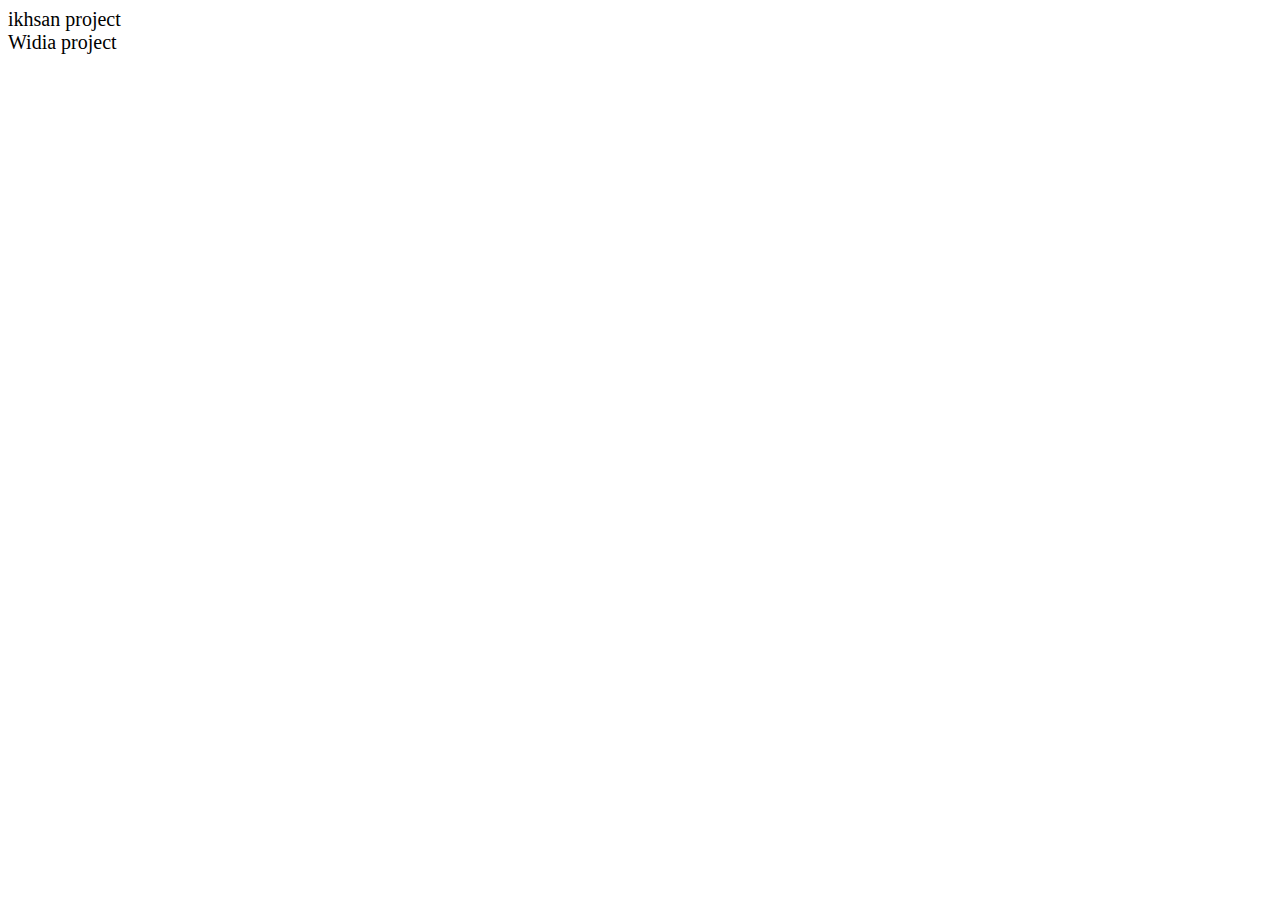
<file: index.html>
<!DOCTYPE html>
<html>
<head>
	<title></title>
</head>
<style type="text/css">
	a{
		font-size: 20px;
		text-decoration: none;
		color: black;
	}
</style>
<body>
 <a href="./ikhsan/pages/home.html">ikhsan project</a>
 <br>
 <a href="./widia/public/index.html">Widia project</a>
</body>

</html>
</file>
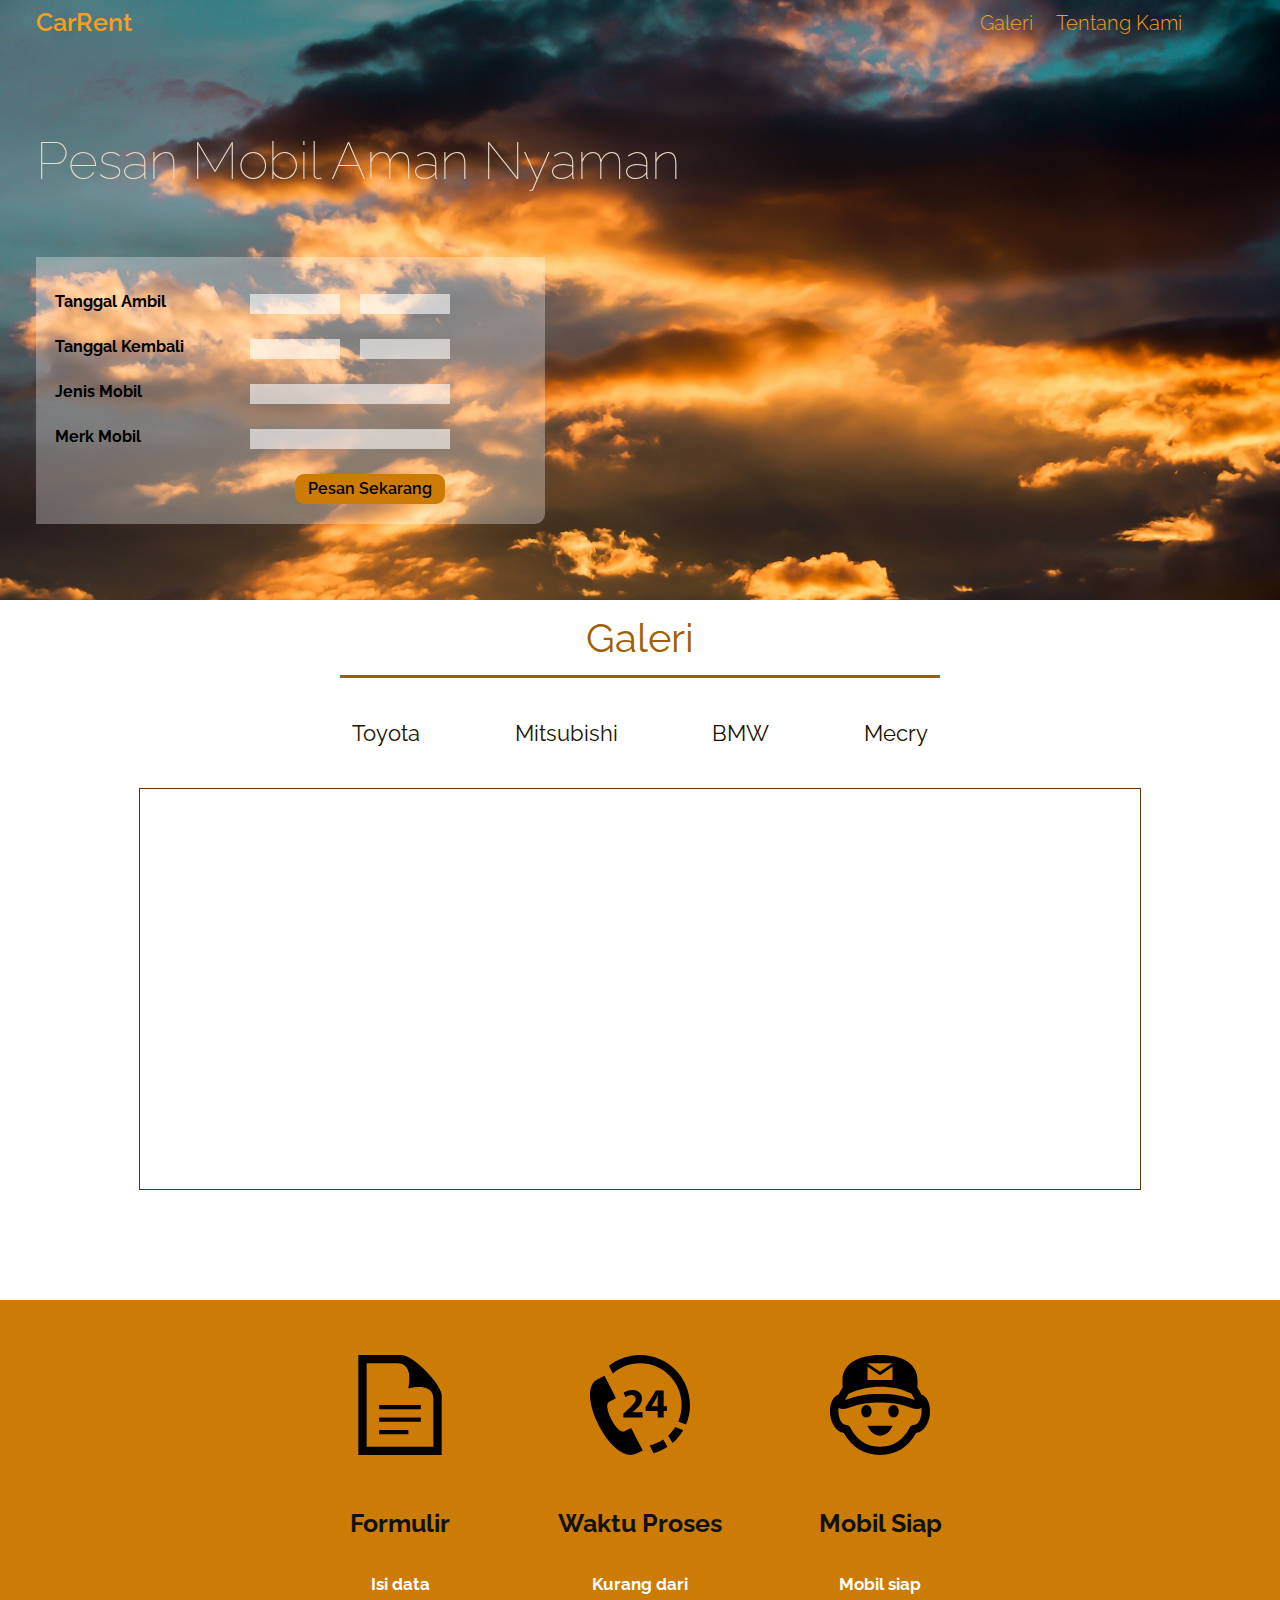
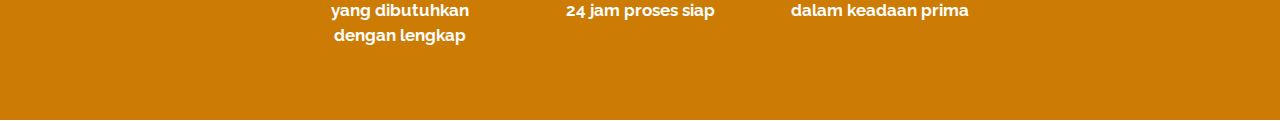
<file: img/index.html>
<!DOCTYPE html>
<html>
<head>
	<meta charset="utf-8">
	<meta http-equiv="X-UA-Compatible" content="IE=edge">
	<title></title>
	<link rel="stylesheet" href="style.css">
	<link rel="stylesheet" href="main.css">
	<link href="https://fonts.googleapis.com/css?family=Libre+Baskerville|Raleway" rel="stylesheet">
</head>
<body>

	<section class="section1">
		<header>
			<div class="produk-logo">
				CarRent
			</div>	
			<nav>
				<ul>
					<li>Galeri</li>
					<li>Tentang Kami</li>
				</ul>
			</nav>
		</header>

		<main>

			<div class="banner">
				Pesan Mobil Aman Nyaman
			</div>

			<div class="pesan">
				<h3>Tanggal Ambil</h3>
				<div class="kotaktanggal"></div>
				<div class="kotaktanggal"></div>
				<h3>Tanggal Kembali</h3>
				<div class="kotaktanggal"></div>
				<div class="kotaktanggal"></div>
				<h3>Jenis Mobil</h3>
				<div class="jenismobil"></div>
				<h3>Merk Mobil</h3>
				<div class="merkmobil"></div>
				<div class="submit">
					Pesan Sekarang
				</div>
			</div>
		</main>
	</section>

	<section class="section2">
		<header>
			Galeri
		</header>

		<div class="pilihan">
			<ul>
				<li>Toyota</li>
				<li>Mitsubishi</li>
				<li>BMW</li>
				<li>Mecry</li>
			</ul>
		</div>

		<div class="galeri">
			
		</div>
	</section>

	<section class="section3">
		<div class="tutorial">
			<div class="form">
				<img src="file-20.svg" alt="">
				<h1>
					Formulir
				</h1>
				<h3>
					Isi data <br>
					yang dibutuhkan <br>
					dengan lengkap
				</h3>
			</div>

			<div class="time">
				<img src="delivery-9.svg" alt="">
				<h1>
					Waktu Proses
				</h1>
				<h3>
					Kurang dari <br>
					24 jam proses siap
				</h3>
			</div>

			<div class="delivery">
				<img src="delivery-7.svg" alt="">
				<h1>
					Mobil Siap
				</h1>
				<h3>
					Mobil siap <br>
					dalam keadaan prima
				</h3>
			</div>
		</div>
	</section>




</body>
</html>
</file>
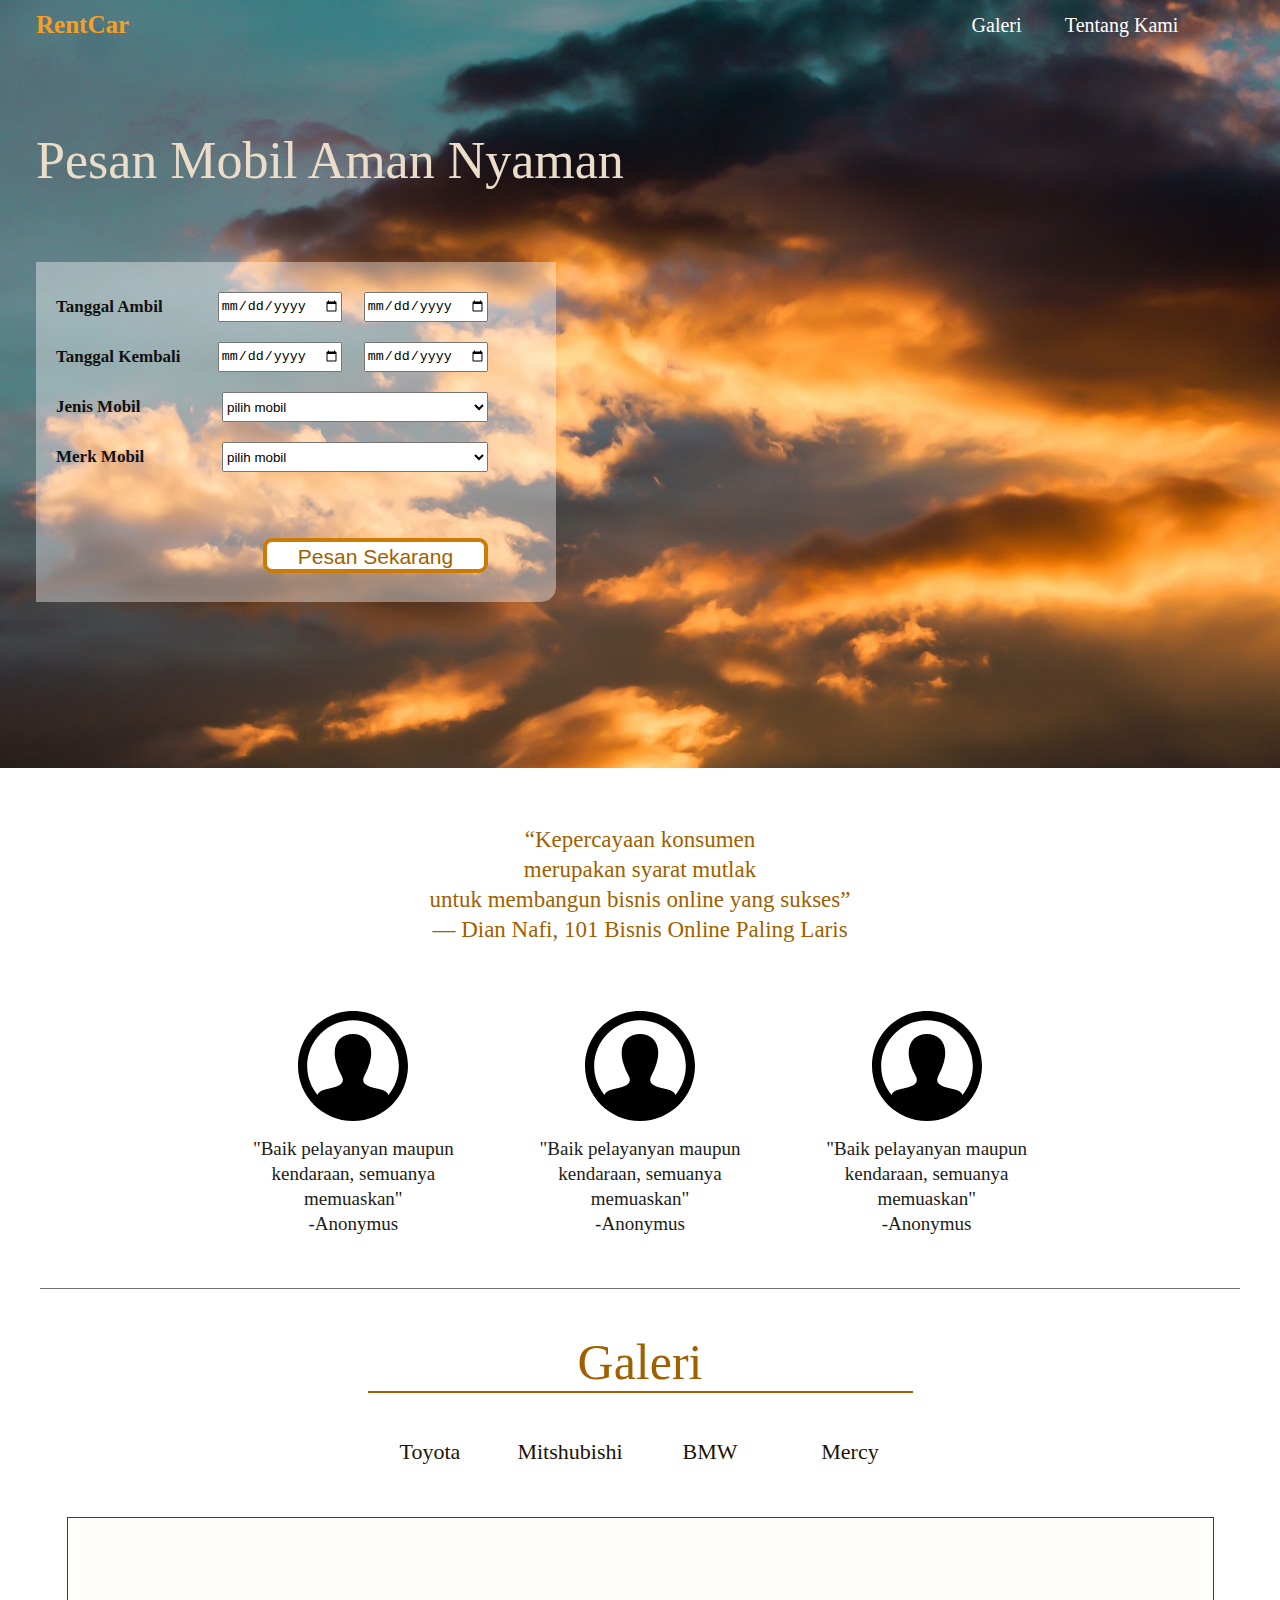
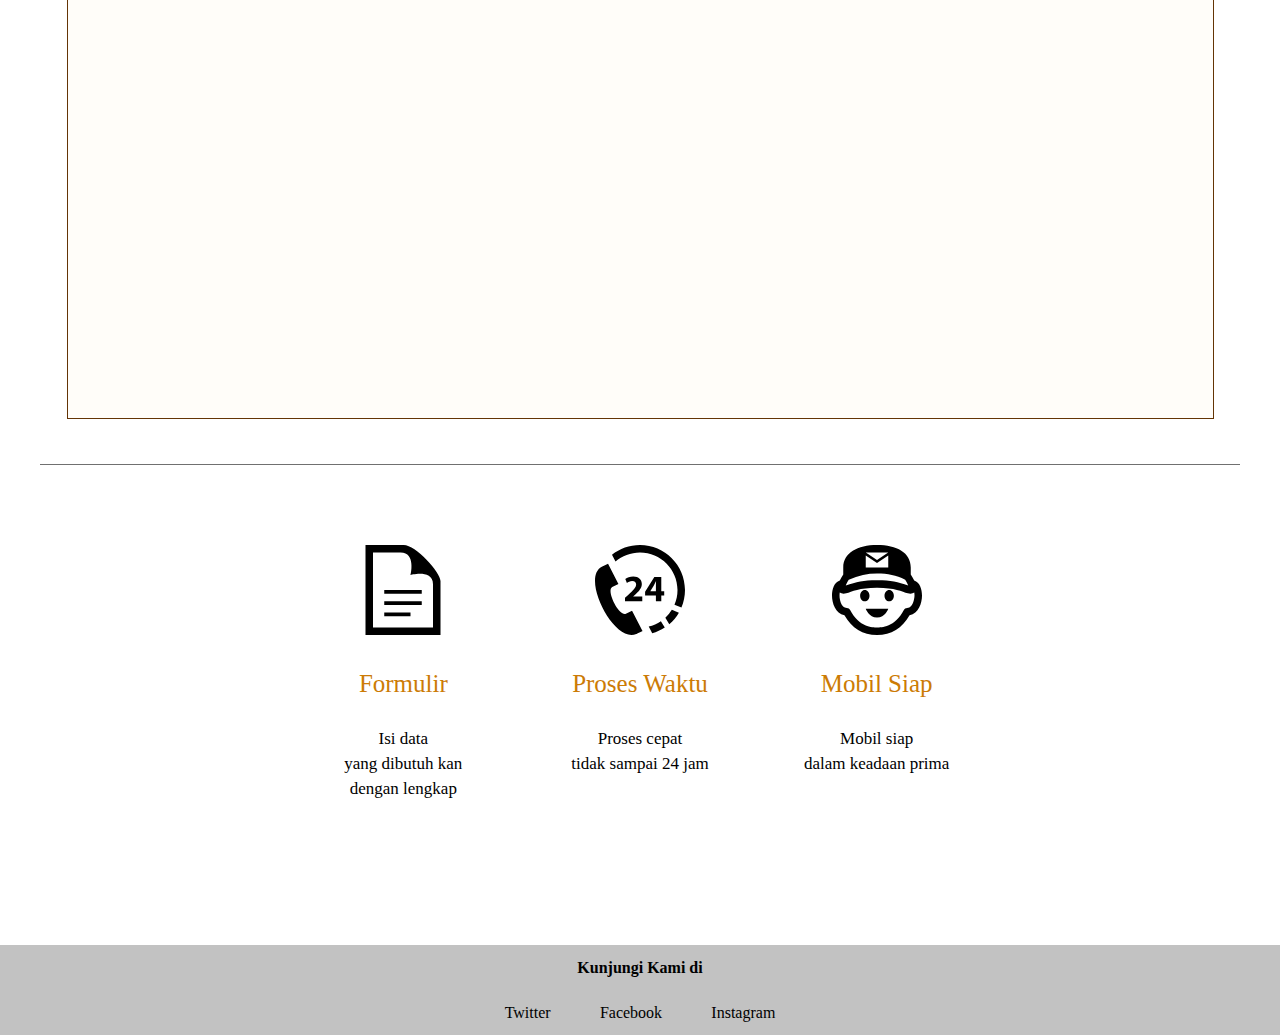
<file: Malik/index.html>
<!DOCTYPE html>
<html>
<head>
	<title></title>
	<link rel="stylesheet" type="text/css" href="resetStyleSheet.css">
	<link rel="stylesheet" type="text/css" href="main.css">
</head>
<body>

	<section class="section-1">
		<nav>

			<div class="icon">
				RentCar
			</div>

			<div class="navlink">
				 <div class="link">
				 	Galeri
				 </div>
				 <div class="link">
				 	Tentang Kami
				 </div>
			</div>
		</nav>
		
		<main>
			<h1>
				Pesan Mobil Aman Nyaman
			</h1>

			<div class="box-pemesanan">
				<form action="#">
					<div class="form-group">
						<label>Tanggal Ambil</label>
						<input type="date" name="">
						<input type="date" name="">
					</div>
					<div class="form-group">
						<label>Tanggal Kembali</label>
						<input type="date" name="">
						<input type="date" name="">
					</div>
					<div class="form-group">
						<label>Jenis Mobil</label>
						<select>
							<option>pilih mobil</option>
						</select>
					</div>
					<div class="form-group">
						<label>Merk Mobil</label>
						<select>
							<option>pilih mobil</select>
						</select>
					</div>
					<input type="submit" name="submit" value="Pesan Sekarang">
				</form>
			</div>
		</main>
	</section>

	<section class="section-2">
		<div class="quote">
			“Kepercayaan konsumen <br>
			merupakan syarat mutlak <br>
			untuk membangun bisnis online yang sukses” <br> 
			― Dian Nafi, 101 Bisnis Online Paling Laris
		</div>

		<div class="review">
			<div class="review-box">
				<div class="img-viewer">
					
				</div>
				<div class="comment-viewer">
					"Baik pelayanyan maupun <br>
					 kendaraan, semuanya <br>
					 memuaskan" <br>
					-Anonymus
				</div>
			</div>
			<div class="review-box">
				<div class="img-viewer">
					
				</div>
				<div class="comment-viewer">
					"Baik pelayanyan maupun <br>
					 kendaraan, semuanya <br>
					 memuaskan" <br>
					-Anonymus
				</div>
			</div>
			<div class="review-box">
				<div class="img-viewer">
					
				</div>
				<div class="comment-viewer">
					"Baik pelayanyan maupun <br>
					 kendaraan, semuanya <br>
					 memuaskan" <br>
					-Anonymus
				</div>
			</div>
		</div>
	</section>

	<section class="section-3">
		<header>
			Galeri
		</header>

		<div class="navlink">
			<div class="link">
			Toyota	
			</div>
			<div class="link">
			Mitshubishi
			</div>
			<div class="link">
			BMW
			</div>
			<div class="link">
			Mercy
			</div>

		</div>

		<div class="galeri-box">
		</div>
	</section>

	<section class="section-4">
		<div class="box-layanan">
			<div class="formulir">
				<img src="./img/file-20.svg">
				<h1>Formulir</h1>
				<p>Isi data <br>
					yang dibutuh kan <br> 
					dengan lengkap <br>
				</p>
			</div>
			<div class="proses">
				<img src="./img/delivery-9.svg">
				<h1>Proses Waktu</h1>
				<p>Proses cepat <br>
					tidak sampai 24 jam</p>
				
			</div>
			<div class="siap">
				<img src="./img/delivery-7.svg">
				<h1>Mobil Siap</h1>
				<p>Mobil siap <br>	
					dalam keadaan prima
				</p>
				
			</div>
		</div>
		
	</section>

	<footer>
		<h1>Kunjungi Kami di</h1>
		<div class="footer-nav-link">	
			<div class="link">Twitter</div>
			<div class="link">Facebook</div>
			<div class="link">Instagram</div>
		</div>
	</footer>
</body>
</html>
</file>
<file: img/main.css>
/* 
font-family: 'Raleway', sans-serif;
font-family: 'Libre Baskerville', serif;
 */

*{
	font-family: 'Raleway', sans-serif;
}


.section1{
	height: 600px;
	width: 100%;
	background-image: url('eveningsky.jpg');
	background-size: cover;
	background-position: center top;
}

.section1 header{
	width: 100%;
	height: 45px;
	display: flex;
	justify-content: space-between;
}

.produk-logo{
	display: block;
	height: 27px;
	line-height: 25px;
	width: 90px;
	margin: 10px 0 0 36px;
	font-size: 25px;
	font-weight: 600;
	color: #F79F1F;

}
nav{
	width: 225px;
	margin: 10px 87px 0 0;
	height: 27px;

}
nav ul{
	display: flex;
	justify-content: space-around;
}

nav ul li{
	height: 100%;
	line-height: 27px;
	color: #F79F1F;
	font-size: 20px;
	font-weight: 300;

}

.section1 main{
	height: calc(600px - 45px);
	width: 100%;
	display: flex;
	flex-flow: column;

}

.banner{
	margin: 90px 0 0 36px;
	font-size: 52px;
	color: #EBDDC9;
	font-weight: 100;
}

.pesan{
	height: 230px;
	width: 420px;
	background-color: rgba(255,255,255,0.31);
	margin: 70px 0 0 36px;
	display: flex;
	flex-flow: row wrap;
	justify-content: flex-start;
	align-content: flex-start;
	padding: 37px 70px 0 19px;
	border-radius: 0 0 10px 0 ;

}

.pesan h3{
	flex :0 0 150px;
	height: 20px;
	margin:0 45px 25px 0;
}

.kotaktanggal{
	flex:0 0 90px;
	height: 20px;
	background-color: #fff;
	opacity: 0.6;
	border: 1px;
	margin: 0 20px 25px 0;
}

.jenismobil, .merkmobil{
	flex :0 0 200px;
	height: 20px;
	background-color: #fff;
	opacity: 0.6;
	border: 1px;
}
.submit{
	flex : 0 0 150px;
	height: 30px;
	background-color: #CC7B05;
	border-radius:  9px;
	text-align: center;
	line-height: 30px;
	font-weight: 600;
	margin-left: 240px;
}

.section2{
	height: 700px;
	width: 100%;
}

.section2 header{
	margin: 0 auto;
	width: 600px;
	height: 75px;
	text-align: center;
	line-height: 75px;
	font-size: 40px;
	color: #A15F00;
	border-bottom: 3px solid #A15F00;
}

.pilihan{
	width: 670px;
	height: 30px;
	margin: 40px auto;

}

.pilihan ul{
	width: 100%;
	height: 100%;
	display: flex;
	justify-content: space-around;
	list-style: none;
}

.pilihan ul li{
	display: block;
	line-height: 30px;
	text-align: center;
	font-size: 22px;
	color: #201301;
}

.galeri{
	width: 1000px;
	height: 400px;
	margin: 0 auto;
	border: 1px solid #643405;
}

.section3{
	width: 100%;
	height: 420px;
	background-color: #CC7B05;
	display: flex;
	justify-content: center;


}

.tutorial{
	width: 720px;
	height: 366px;
	margin-top: 55px;
	display: flex;
	justify-content: space-around;
	align-content: center;

}

.tutorial div{
	width: 240px;
	height: 310px;
	display: flex;
	flex-flow: column;
	align-content: center;
}


.tutorial div img{
	width: 100px;
	margin: 0 auto 20px;
	color: #fff;
}

.tutorial div h1{
	font-size: 25px;
	color: #111;
	text-align: center;
	margin: 36px 0;

}

.tutorial div h3{
	color: #fff;
	text-align: center;
	font-size: 17px;
	line-height: 150%;
	
}
</file>
<file: Malik/main.css>
.section-1{
display: flex;
flex-flow: row wrap;
width: 100%;
height: 768px;
background: url("./img/eveningsky.jpg");
}

.section-1 nav{
 flex: 0 0 100%;
 height: 50px;
 display: flex;
 justify-content: space-between;
}

.section-1 nav .icon{
 font-size: 25px;
 line-height: 50px;
 height: 50px;
 margin-left: 36px;
 color: #F79F1F;
 font-weight: 600;

}

.section-1 nav .navlink{
 display: flex;
 height: 50px; 
 margin-right: 80px;
 width: 250px;
 justify-content: space-around;
}

.section-1 nav .navlink .link{
 height: 50px;
 font-size: 20px;
 line-height: 50px;
 color: white;
}

.section-1 main{
 height: calc(768px - 50px);
 flex: 0 0 100%;
 display: flex;
 flex-flow: column nowrap;


}

.section-1 main h1{
 font-size: 52px;
 color:#EBDDC9;
 font-weight: 300;
 margin: 85px 0 0 36px;


}

.section-1 main .box-pemesanan{
 height: 320px;
 width: calc(500px - 68px);
 background: rgba(255,255,255, 0.39);
 margin : 75px 0 0 36px;
 border-bottom-right-radius: 15px;
 padding: 20px 68px 0 20px;
 
}

.box-pemesanan form{
	display: flex;
	flex-flow: row wrap;
}

.form-group{
	flex: 0  0 100%;
	height: 30px;
	margin: 10px auto;
	display: flex;
	justify-content: space-between;
	font-size: 17px;
 	font-weight: 600;
 	line-height: 30px;
 	color: #111111;
}

.form-group label{
	flex: 0 0 140px;
}

.form-group input{
	flex: 0 0 115px;
}

form input[type=submit]{
	margin-top: 56px;
	margin-left:auto;
	flex : 0 0 225px;
	height: 35px;
	border-radius: 9px;
	border: 4px solid #CC7B05;
	background: white;
	font-size: 21px ;
	color: #A15F00 ;
	font-weight:300 ;
	line-height:27px ;

}

.form-group select{
	width: 266px;
}

.section-2{
	display: flex;
	flex-flow: row wrap;
	width: 1200px;
	height: 520px;
	border-bottom: 1px solid #707070;
	margin: 0 auto;

}

.section-2 .quote{
	font-size: 23px ;
	line-height: 30px;
	text-align: center;
	flex:0 0 436px;
	height: 120px;
	color: #A15F00;
	margin: 57px auto 0 ;
}

.section-2 .review{
	flex: 0 0 860px;
	margin: 65px auto 52px;
	display: flex;
	justify-content: space-around;
}

.section-2 .review-box{
	height: 225px;
	width: 260px;
	display: flex;
	flex-flow: column wrap;
	justify-content: space-between;
}

.section-2 .review-box .img-viewer{
	margin: 0 auto;
 background-image: url("./img/user.svg");
 background-size: cover;
 width: 110px;
 height: 110px;
}

.section-2 .review-box .comment-viewer{
 height: 100px;
 font-size: 19px;
 line-height: 25px ;
 color: #1D1B18 ;
 text-align: center;
}

.section-3{
	display: flex;
	flex-flow: column wrap;
	width: 1200px;
	height: 775px;
	border-bottom: 1px solid #707070;
	margin: 0 auto;


}

.section-3 header{
	width: 545px;
	margin: 0 auto;
	height: 58px;
	border-bottom: 2px solid #A15F00;
	text-align: center;
	font-size: 50px;
	color: #A15F00 ;
	line-height: 58px;
	font-weight: 300;
	margin-top: 44px;

}

.section-3 .navlink{
	display: flex;
	flex-flow: row wrap;
	justify-content: space-around;
	width: 560px;
	margin: 44px auto 0;
	height: 30px;

}

.section-3 .navlink .link{
	flex: 0 0 20%;
	color: #201301;
	font-size: 22px ;
	text-align: center;
	font-weight: 300 ;
	line-height: 30px;

}

.section-3 .galeri-box{
	width: 1145px;
	height: 500px;
	border: 1px solid #643405;
	margin: 50px auto 0 ;
	background: #FFFDF9;
}

.section-4{
	height: 400px;
	width: 100%;

}


.section-4 .box-layanan{
	 margin: 80px auto 0;
	 width: 710px ;
	 height: 310px;
	 display: flex;
	 flex-flow: row wrap;
	 justify-content: space-around;
}

.section-4 .box-layanan div{
	width: 200px;
	display: flex;
	flex-flow: column wrap;

}

.section-4 .box-layanan div img{
	width: 90px;
	margin: 0 auto;


}

.section-4 .box-layanan h1{
	margin: 36px auto 0;
	font-size: 25px ;
	text-align: center;
	font-weight:300 ;
	color: #CC7B05 ;
}

.section-4 .box-layanan p{
	margin: 30px auto 0 ;
	font-size: 17px ;
	text-align: center;
	font-weight:300 ;
	line-height: 25px;
}

footer{
	display: flex;
	flex-flow: column wrap;
	justify-content: space-around;
	align-items: center;

	height: 90px;
	width: 100%;
	background: #C2C2C2;
}

footer h1{

}

footer .footer-nav-link{
	display: flex;
	flex-flow: row wrap;
	width: 320px;
	justify-content: space-around;

}

footer .footer-nav-link .link
</file>
<file: img/style.css>
/* 
html5doctor.com Reset Stylesheet
v1.6.1
Last Updated: 2010-09-17
Author: Richard Clark - http://richclarkdesign.com 
Twitter: @rich_clark
*/

html, body, div, span, object, iframe,
h1, h2, h3, h4, h5, h6, p, blockquote, pre,
abbr, address, cite, code,
del, dfn, em, img, ins, kbd, q, samp,
small, strong, sub, sup, var,
b, i,
dl, dt, dd, ol, ul, li,
fieldset, form, label, legend,
table, caption, tbody, tfoot, thead, tr, th, td,
article, aside, canvas, details, figcaption, figure, 
footer, header, hgroup, menu, nav, section, summary,
time, mark, audio, video {
    margin:0;
    padding:0;
    border:0;
    outline:0;
    font-size:100%;
    vertical-align:baseline;
    background:transparent;
}

body {
    line-height:1;
}

article,aside,details,figcaption,figure,
footer,header,hgroup,menu,nav,section { 
    display:block;
}

nav ul {
    list-style:none;
}

blockquote, q {
    quotes:none;
}

blockquote:before, blockquote:after,
q:before, q:after {
    content:'';
    content:none;
}

a {
    margin:0;
    padding:0;
    font-size:100%;
    vertical-align:baseline;
    background:transparent;
    text-decoration: none;
}

/* change colours to suit your needs */
ins {
    background-color:#ff9;
    color:#000;
    text-decoration:none;
}

/* change colours to suit your needs */
mark {
    background-color:#ff9;
    color:#000; 
    font-style:italic;
    font-weight:bold;
}

del {
    text-decoration: line-through;
}

abbr[title], dfn[title] {
    border-bottom:1px dotted;
    cursor:help;
}

table {
    border-collapse:collapse;
    border-spacing:0;
}

/* change border colour to suit your needs */
hr {
    display:block;
    height:1px;
    border:0;   
    border-top:1px solid #cccccc;
    margin:1em 0;
    padding:0;
}

input, select {
    vertical-align:middle;
}
</file>
<file: Malik/resetStyleSheet.css>
/* 
html5doctor.com Reset Stylesheet
v1.6.1
Last Updated: 2010-09-17
Author: Richard Clark - http://richclarkdesign.com 
Twitter: @rich_clark
*/

html, body, div, span, object, iframe,
h1, h2, h3, h4, h5, h6, p, blockquote, pre,
abbr, address, cite, code,
del, dfn, em, img, ins, kbd, q, samp,
small, strong, sub, sup, var,
b, i,
dl, dt, dd, ol, ul, li,
fieldset, form, label, legend,
table, caption, tbody, tfoot, thead, tr, th, td,
article, aside, canvas, details, figcaption, figure, 
footer, header, hgroup, menu, nav, section, summary,
time, mark, audio, video {
    margin:0;
    padding:0;
    border:0;
    outline:0;
    font-size:100%;
    vertical-align:baseline;
    background:transparent;
}

body {
    line-height:1;
}

article,aside,details,figcaption,figure,
footer,header,hgroup,menu,nav,section { 
    display:block;
}

nav ul {
    list-style:none;
}

blockquote, q {
    quotes:none;
}

blockquote:before, blockquote:after,
q:before, q:after {
    content:'';
    content:none;
}

a {
    margin:0;
    padding:0;
    font-size:100%;
    vertical-align:baseline;
    background:transparent;
}

/* change colours to suit your needs */
ins {
    background-color:#ff9;
    color:#000;
    text-decoration:none;
}

/* change colours to suit your needs */
mark {
    background-color:#ff9;
    color:#000; 
    font-style:italic;
    font-weight:bold;
}

del {
    text-decoration: line-through;
}

abbr[title], dfn[title] {
    border-bottom:1px dotted;
    cursor:help;
}

table {
    border-collapse:collapse;
    border-spacing:0;
}

/* change border colour to suit your needs */
hr {
    display:block;
    height:1px;
    border:0;   
    border-top:1px solid #cccccc;
    margin:1em 0;
    padding:0;
}

input, select {
    vertical-align:middle;
}
</file>
